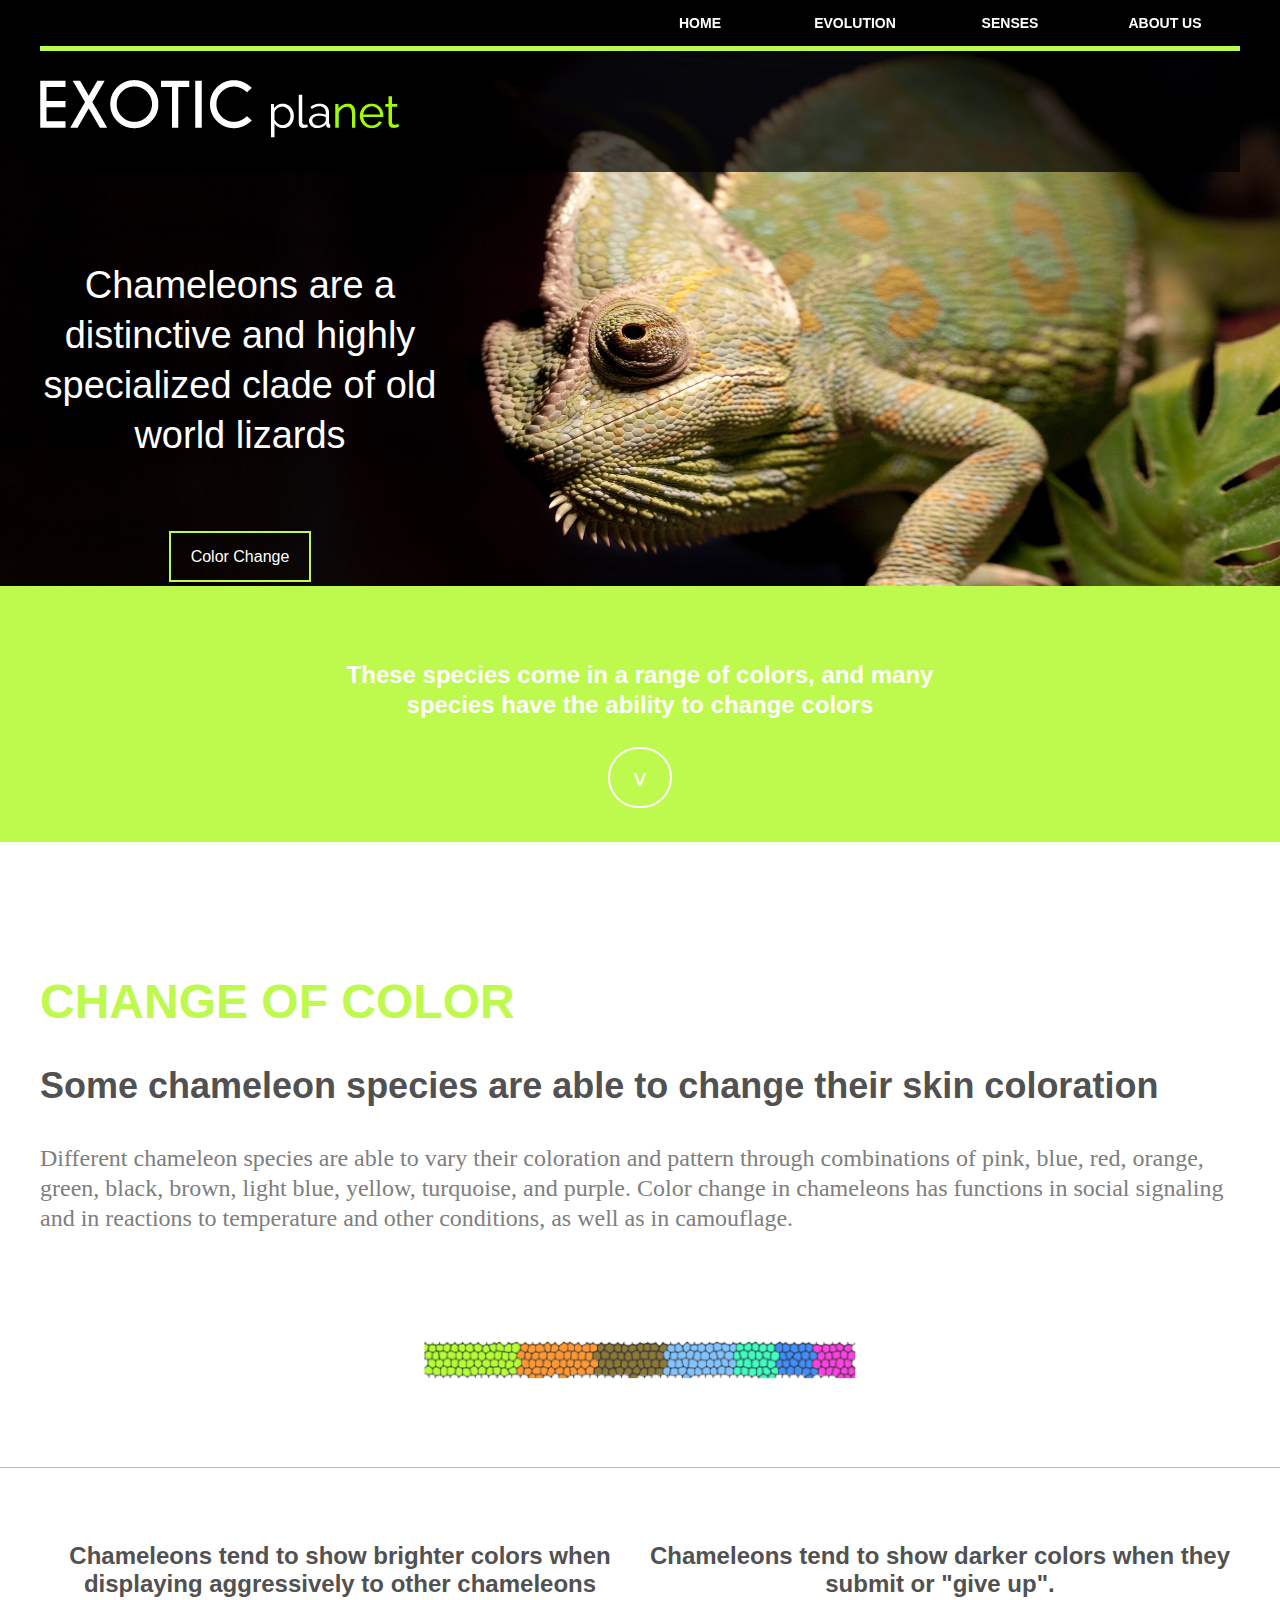
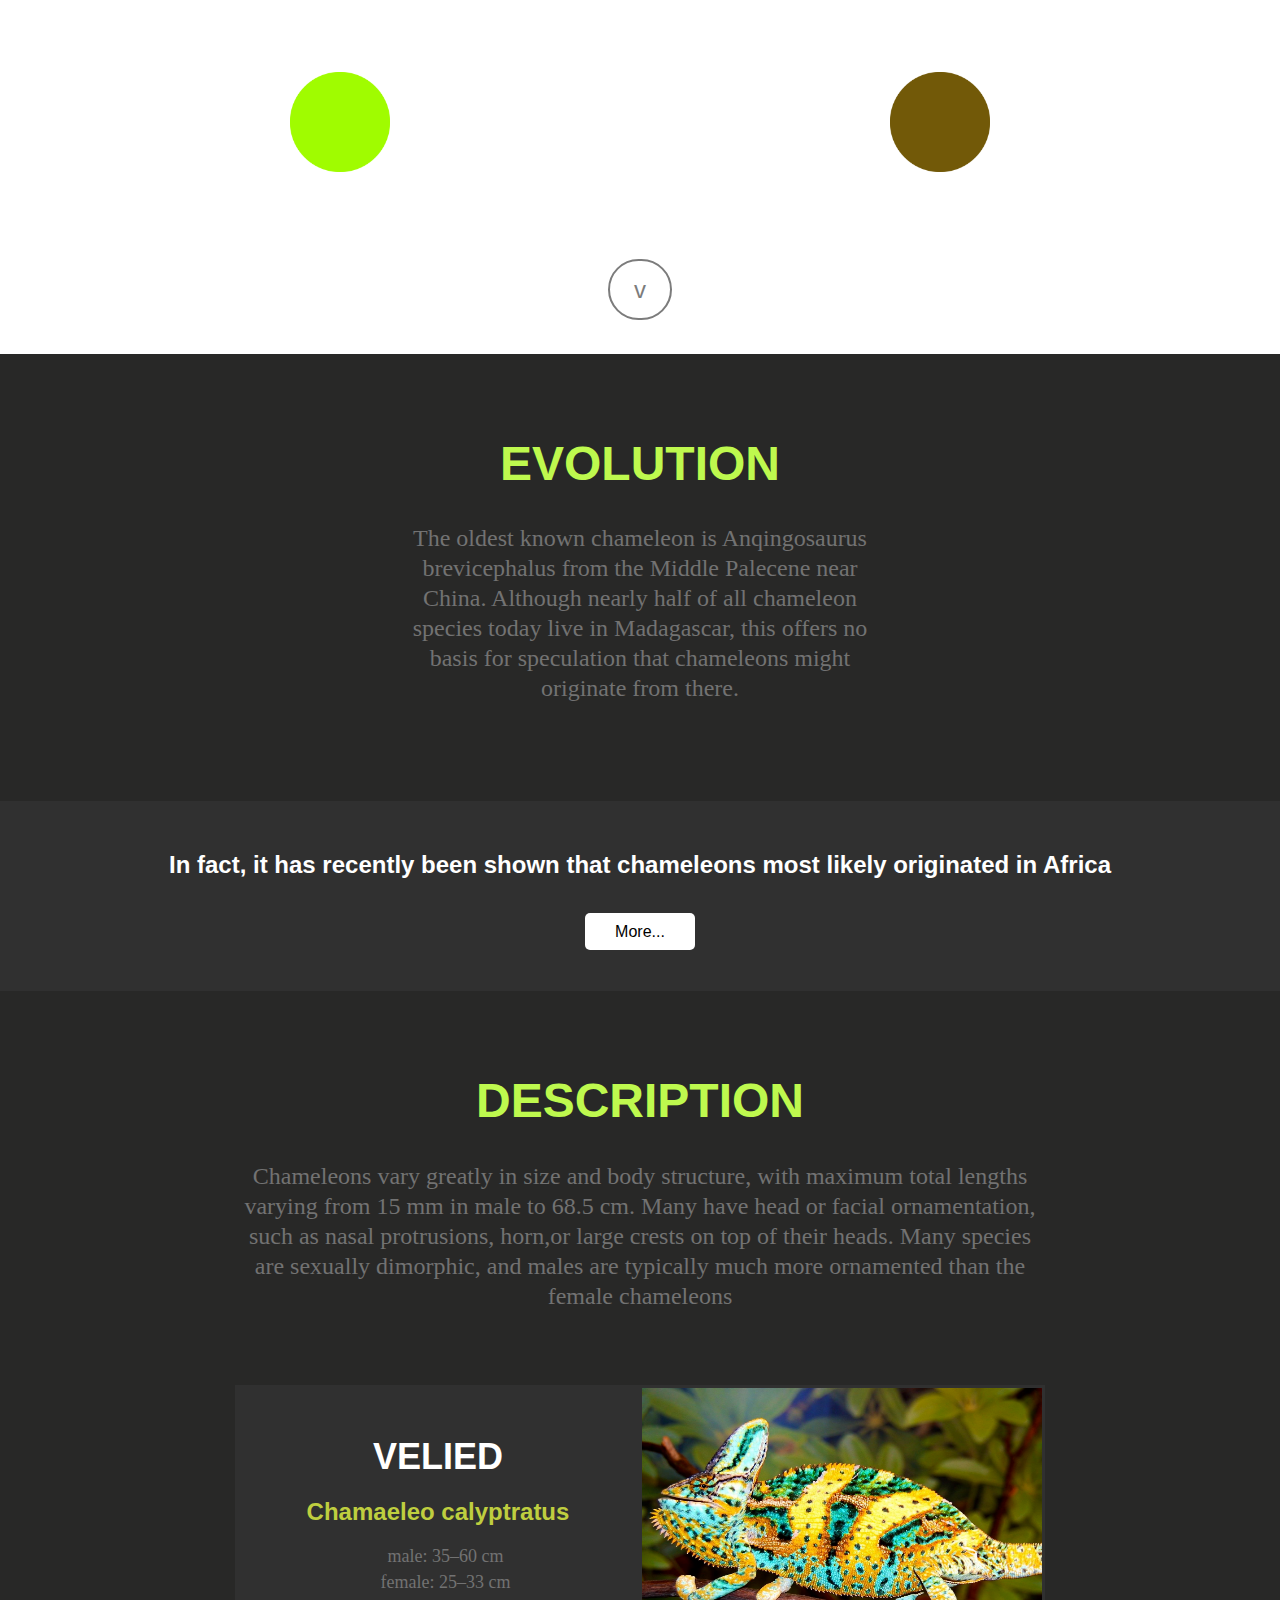
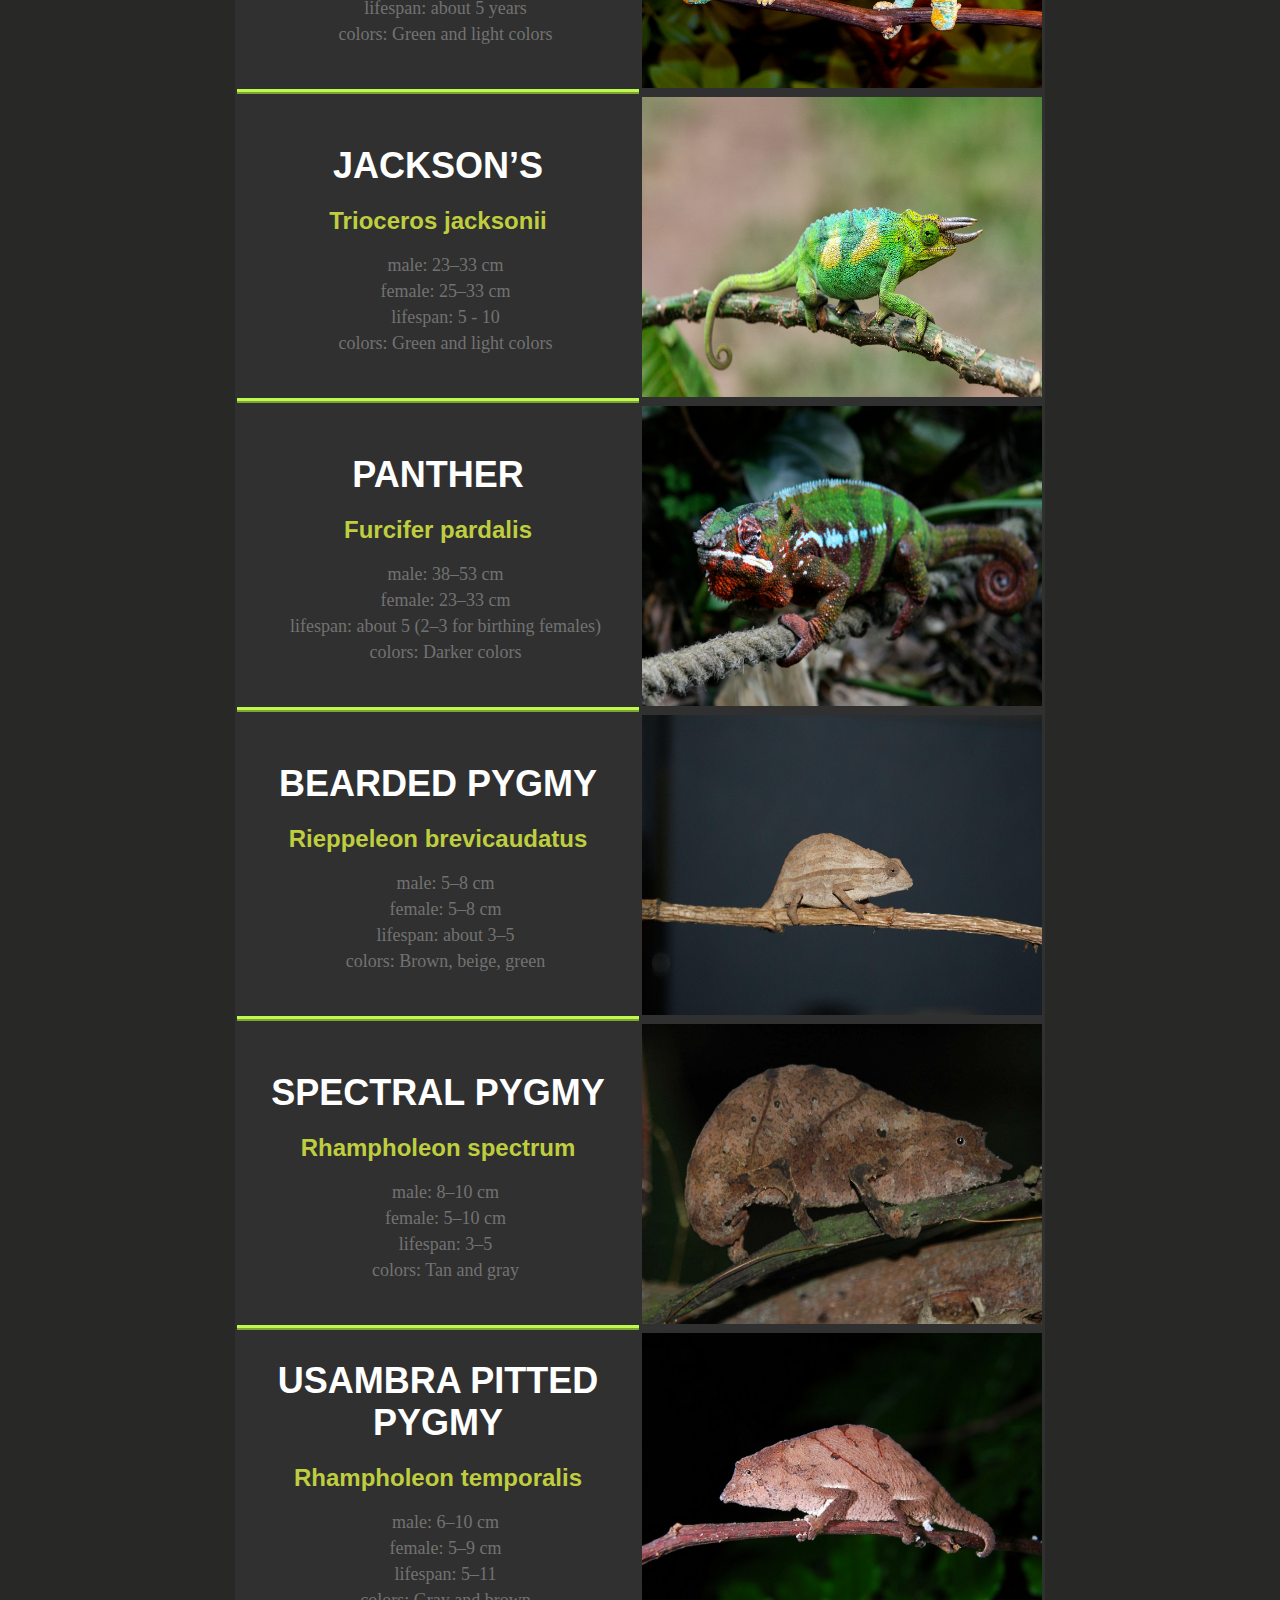
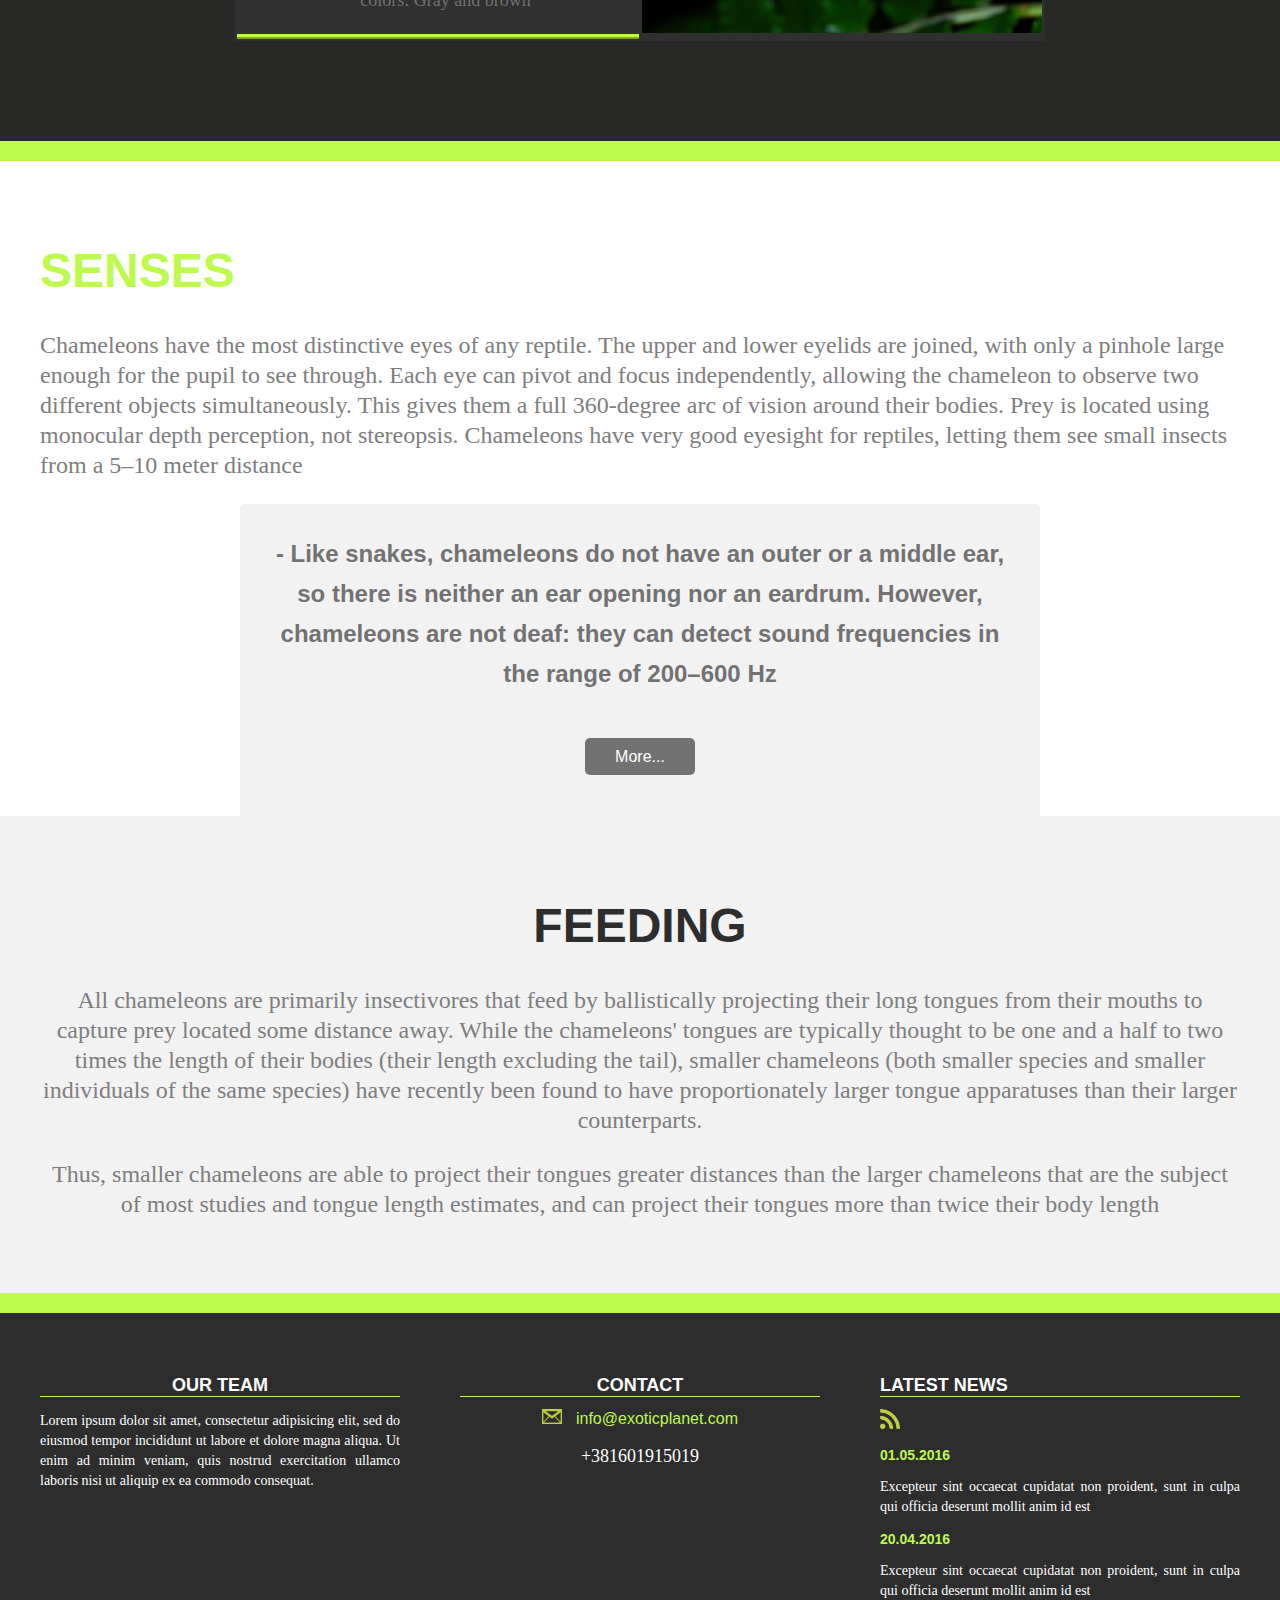
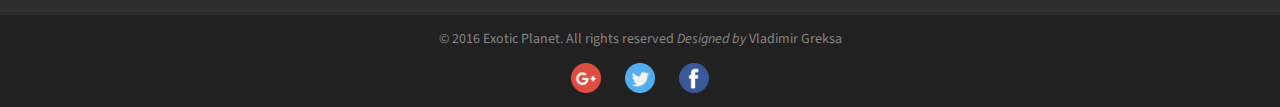
<file: index.html>
<!DOCTYPE html>

<html lang="en,sr">


<head>
	<title>exoticPlanet</title>
	<meta charset="UTF-8">
		<link href='https://fonts.googleapis.com/css?family=Source+Sans+Pro:400,200,200italic,300,300italic,400italic,600,600italic,700,700italic,900,900italic&subset=latin,latin-ext' rel='stylesheet' type='text/css'>
		
		<link rel="stylesheet" type="text/css" href="css/style.css">

		<!--<link rel="stylesheet" type="text/css" href="css/style2.css"> 
								PINK STYLE CSS
		-->

</head>


<body>

	<!--====================================================
	========================================================
	===========NAVIGATION===================================
	================================================-->

	<div id="clear">
		<div class="wrapper">
			<div class="nav">
			<ul>
				<li><a href="index.html">HOME</a></li>
				<li><a href="#section5">EVOLUTION</a></li>
				<li><a href="#section6">SENSES</a></li>
				<li><a href="#footer">ABOUT US</a></li>
			</ul>
			</div>
		</div>
	</div>


	<!--===================================================
	========================================================
	=========SECTION 1==================================
	========================================-->
	
	<div id="section1">
			<div class="wrapper">
				<div class="header">
					
						<img src="img/logo_site.png">
					

				</div>
				<div class="sec1-cont">
					
							<p>Chameleons  are a distinctive
							
								and highly specialized clade 
								of old world lizards 
							</p>
						<a href="style2.html">Color Change</a>

					
			</div>
	</div>

	<!--=================================================
	======================================================
	============SECTION 2============================-->

	<div id="section2">
		<div class="sec2-cont">
			<h3>These species come in a range of colors, and many species have the ability to change colors</h3>
			<a href="#section3">v</a>
		</div>			
	</div>
	
	<!--===================================================
	======================================================
	===========SECTION 3=============================-->

	<div id="section3">
		<div class="wrapper">
				<div class="sec3-cont">
			<h1>CHANGE OF COLOR</h1>
			<h3>Some chameleon species are able to change their skin coloration</h3>
			<p>Different chameleon species are able to vary their coloration and pattern through combinations of pink, blue, red, orange, green, black, brown, light blue, yellow, turquoise, and purple. Color change in chameleons has functions in social signaling and in reactions to temperature and other conditions, as well as in camouflage.</p>

				</div>
				<div class="sec3-img">
					<img src="img/spectre.png">
				</div>
		</div>
	</div>

	<!--=================================================
	================================================
	======================SECTION 4================-->

	<div id="section4">
		<div class="wrapper">
				<div class="green">
					<h3>Chameleons tend to show brighter colors when displaying aggressively to other chameleons</h3>
					<img src="img/green.png">

				</div>
				<div class="brown">
					<h3>Chameleons tend to show 
					darker colors when they submit 
					or "give up".</h3>
					<img src="img/brown.png">
				</div>
				<div class="link1">
					<a href="#section5">v</a>
				</div>
		</div>
	</div>
	<!--================================================
	====================================================
	======================SECTION 5=====================-->
	<div id="section5">
		<div class="wrapper">
			<div class="evo">
				<h1>EVOLUTION</h1>
				<p>The oldest known chameleon is Anqingosaurus brevicephalus from the Middle Palecene near China. Although nearly half of all chameleon species today live in Madagascar, this offers no basis for speculation that chameleons might originate from there.</p>
			</div>

			</div>
			<div class="fact">
				<h3>In fact, it has recently been shown that chameleons 
				most likely originated in Africa</h3>
				<a href="#">More...</a>

		

			</div>
			<div class="wrapper">
			<div class="desc">
				<h1>DESCRIPTION</h1>
				<div class="dc">
					<p>Chameleons vary greatly in size and body structure, with maximum total lengths varying from 15 mm in male to 68.5 cm. Many have head or facial ornamentation, such as nasal protrusions, horn,or large crests on top of their heads. Many species are sexually dimorphic, and males are typically much more ornamented than the female chameleons</p>
				</div>

			<div class="gal">
				<table>
					<tr>
						<td class="first">
							
								<h1>VELIED</h1>
								<h3>Chamaeleo calyptratus</h3>
								<p>male:  35–60 cm </p>
								<p>female:  25–33 cm</p>
								<p>lifespan: about 5 years</p>
								<p>colors: Green and light colors </p>
							

						</td>
						<td>
								<a href="img/veiled.jpg" target="_blank">
									<img src="img/veiled.jpg">
								</a>


						</td>
					</tr>

					<tr>
						<td class="first">
							<h1>JACKSON’S</h1>
								<h3>Trioceros jacksonii</h3>
								<p>male:   23–33 cm </p>
								<p>female:  25–33 cm</p>
								<p>lifespan: 5 - 10</p>
								<p>colors: Green and light colors </p>
						</td>
						<td>
							<a href="img/jack.jpg" target="_blank">
									<img src="img/jack.jpg">
								</a>
						</td>

						
					</tr>
					<tr>
						<td class="first">
							<h1>PANTHER</h1>
								<h3>Furcifer pardalis</h3>
								<p>male:   38–53 cm</p>
								<p>female:  23–33 cm</p>
								<p>lifespan: about 5 (2–3 for birthing females)</p>
								<p>colors: Darker colors </p>
						</td>
						<td>
								<a href="img/panther.jpg" target="_blank">
									<img src="img/panther.jpg">
								</a>
						</td>
					<tr>
						<td class="first">
							<h1>BEARDED PYGMY</h1>
								<h3>Rieppeleon brevicaudatus</h3>
								<p>male:   5–8 cm</p>
								<p>female:  5–8 cm</p>
								<p>lifespan: about 3–5</p>
								<p>colors:  Brown, beige, green </p>
						</td>
						<td>
								<a href="img/beard.jpg" target="_blank">
									<img src="img/beard.jpg">
								</a>
						</td>

						
					</tr>
					<tr>
						<td class="first">
							<h1>SPECTRAL PYGMY</h1>
								<h3>Rhampholeon spectrum</h3>
								<p>male:    8–10 cm </p>
								<p>female:  5–10 cm</p>
								<p>lifespan: 3–5</p>
								<p>colors:  Tan and gray </p>
						</td>
						<td>
								<a href="img/spectral.jpg" target="_blank">
									<img src="img/spectral.jpg">
								</a>
						</td>

						
					</tr>
					<tr>
						<td class="first">
							<h1>USAMBRA PITTED PYGMY </h1>
								<h3>Rhampholeon temporalis</h3>
								<p>male:    6–10 cm </p>
								<p>female:  5–9 cm</p>
								<p>lifespan: 5–11</p>
								<p>colors:  Gray and brown</p>
						</td>
						<td>
								<a href="img/usambra.jpg" target="_blank">
									<img src="img/usambra.jpg">
								</a>
						</td>

						
					</tr>
				</table>



			</div>	

			</div>

		</div>
	</div>

	<!--==================================================
	======================================================
	======================SECTION 6======================-->
	<div id="section6">
		<div class="wrapper">
			<h1>SENSES</h1>
			<p>Chameleons have the most distinctive eyes of any reptile. The upper and lower eyelids are joined, with only a pinhole large enough for the pupil to see through. Each eye can pivot and focus independently, allowing the chameleon to observe two different objects simultaneously. This gives them a full 360-degree arc of vision around their bodies. Prey is located using monocular depth perception, not stereopsis. Chameleons have very good eyesight for reptiles, letting them see small insects from a 5–10 meter distance</p>
			<div class="sec6-cont">
				<h3>- Like snakes, chameleons do not have an outer or a middle ear, so there is neither an ear opening nor an eardrum. However, chameleons are not deaf: they can detect sound frequencies in the range of 200–600 Hz</h3>
				<a href="#">More...</a>
			</div>
		</div>
	</div>
	<!--=================================================
	====================================================
	=====================SECTION 7========================-->
	<div id="section7">
		<div class="wrapper">
			<h1>FEEDING</h1>
			<p>All chameleons are primarily insectivores that feed by ballistically projecting their long tongues from their mouths to capture prey located some distance away. While the chameleons' tongues are typically thought to be one and a half to two times the length of their bodies (their length excluding the tail), smaller chameleons (both smaller species and smaller individuals of the same species) have recently been found to have proportionately larger tongue apparatuses than their larger counterparts.</p>
			<p>
			Thus, smaller chameleons are able to project their tongues greater distances than the larger chameleons that are the subject of most studies and tongue length estimates, and can project their tongues more than twice their body length</p>

		</div>
	</div>
	<!--================================================
	====================================================
	===================FOOTER===========================-->
	<div id="footer">
		<div class="wrapper">
			<div class="team">
				<h1>OUR TEAM</h1>
				<p>Lorem ipsum dolor sit amet, consectetur adipisicing elit, sed do eiusmod
				tempor incididunt ut labore et dolore magna aliqua. Ut enim ad minim veniam,
				quis nostrud exercitation ullamco laboris nisi ut aliquip ex ea commodo
				consequat.</p>
			</div>
			<div class="contact">
				<h1>CONTACT</h1>
				<img src="img/mail.png">
				<a href="mailto:www.gmail.com">info@exoticplanet.com</a>
				<p>+381601915019</p>
					
			</div>
			<div class="news">
				<h1>LATEST NEWS</h1>
				<img src="img/rss.png">
				<h3>01.05.2016</h3>
				<p>Excepteur sint occaecat cupidatat non proident, sunt in culpa qui officia deserunt mollit anim id est </p>
				<h3>20.04.2016</h3>
				<p>Excepteur sint occaecat cupidatat non proident, sunt in culpa qui officia deserunt mollit anim id est </p>
			</div>
		</div>
		
	</div>

	<!--=============================================
	=================================================
	================COPY=====================-->
	<div id="copy">
		<div class="wrapper">
			<div class="copyright">
				<p>&copy 2016 Exotic Planet. All rights reserved <i>Designed by</i> Vladimir Greksa</p>
			</div>
			<div class="icons">
				<a href="#"><img src="img/google.png"></a>
				<a href="#"><img src="img/twitter.png"></a>
				<a href="#"><img src="img/facebook.png"></a>
			</div>
		</div>
	</div>



<script src="https://ajax.googleapis.com/ajax/libs/jquery/1.12.4/jquery.min.js"></script>
<script src="js/script.js"></script>



</body>
</html>
</file>
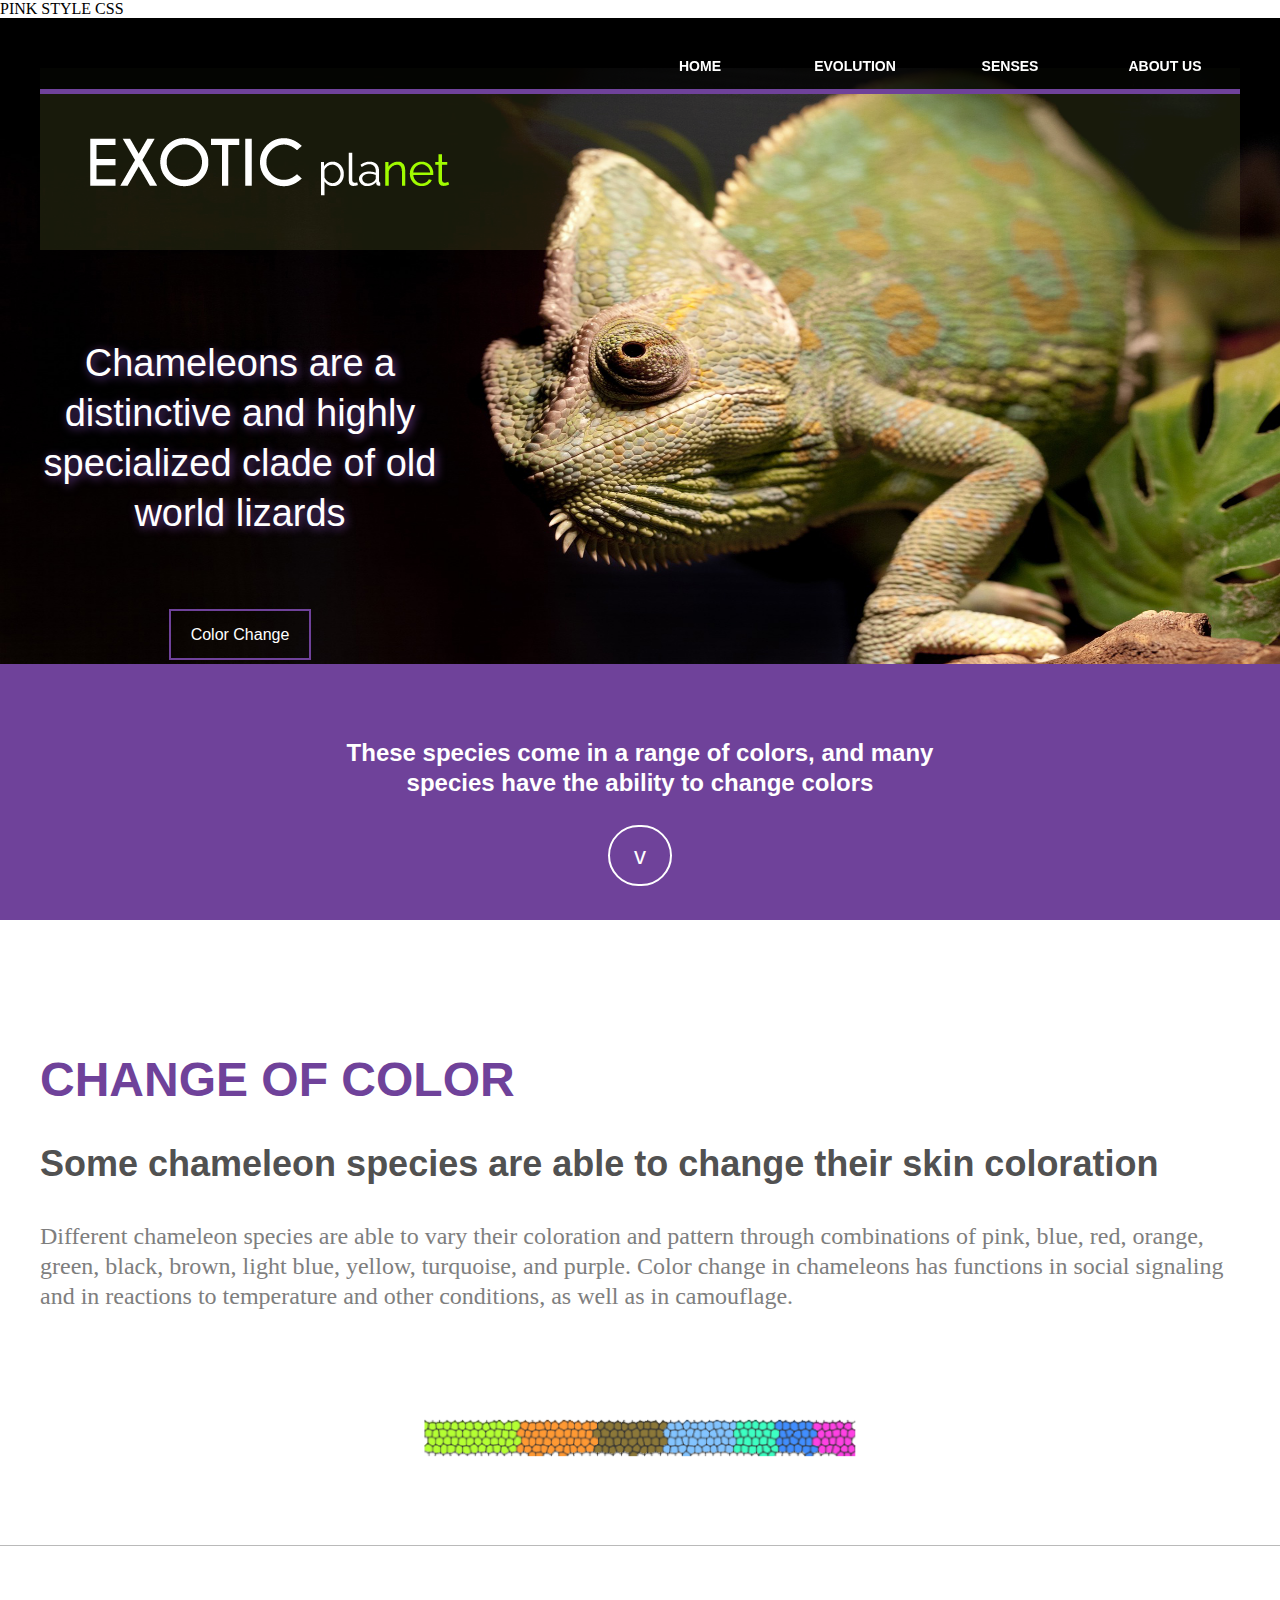
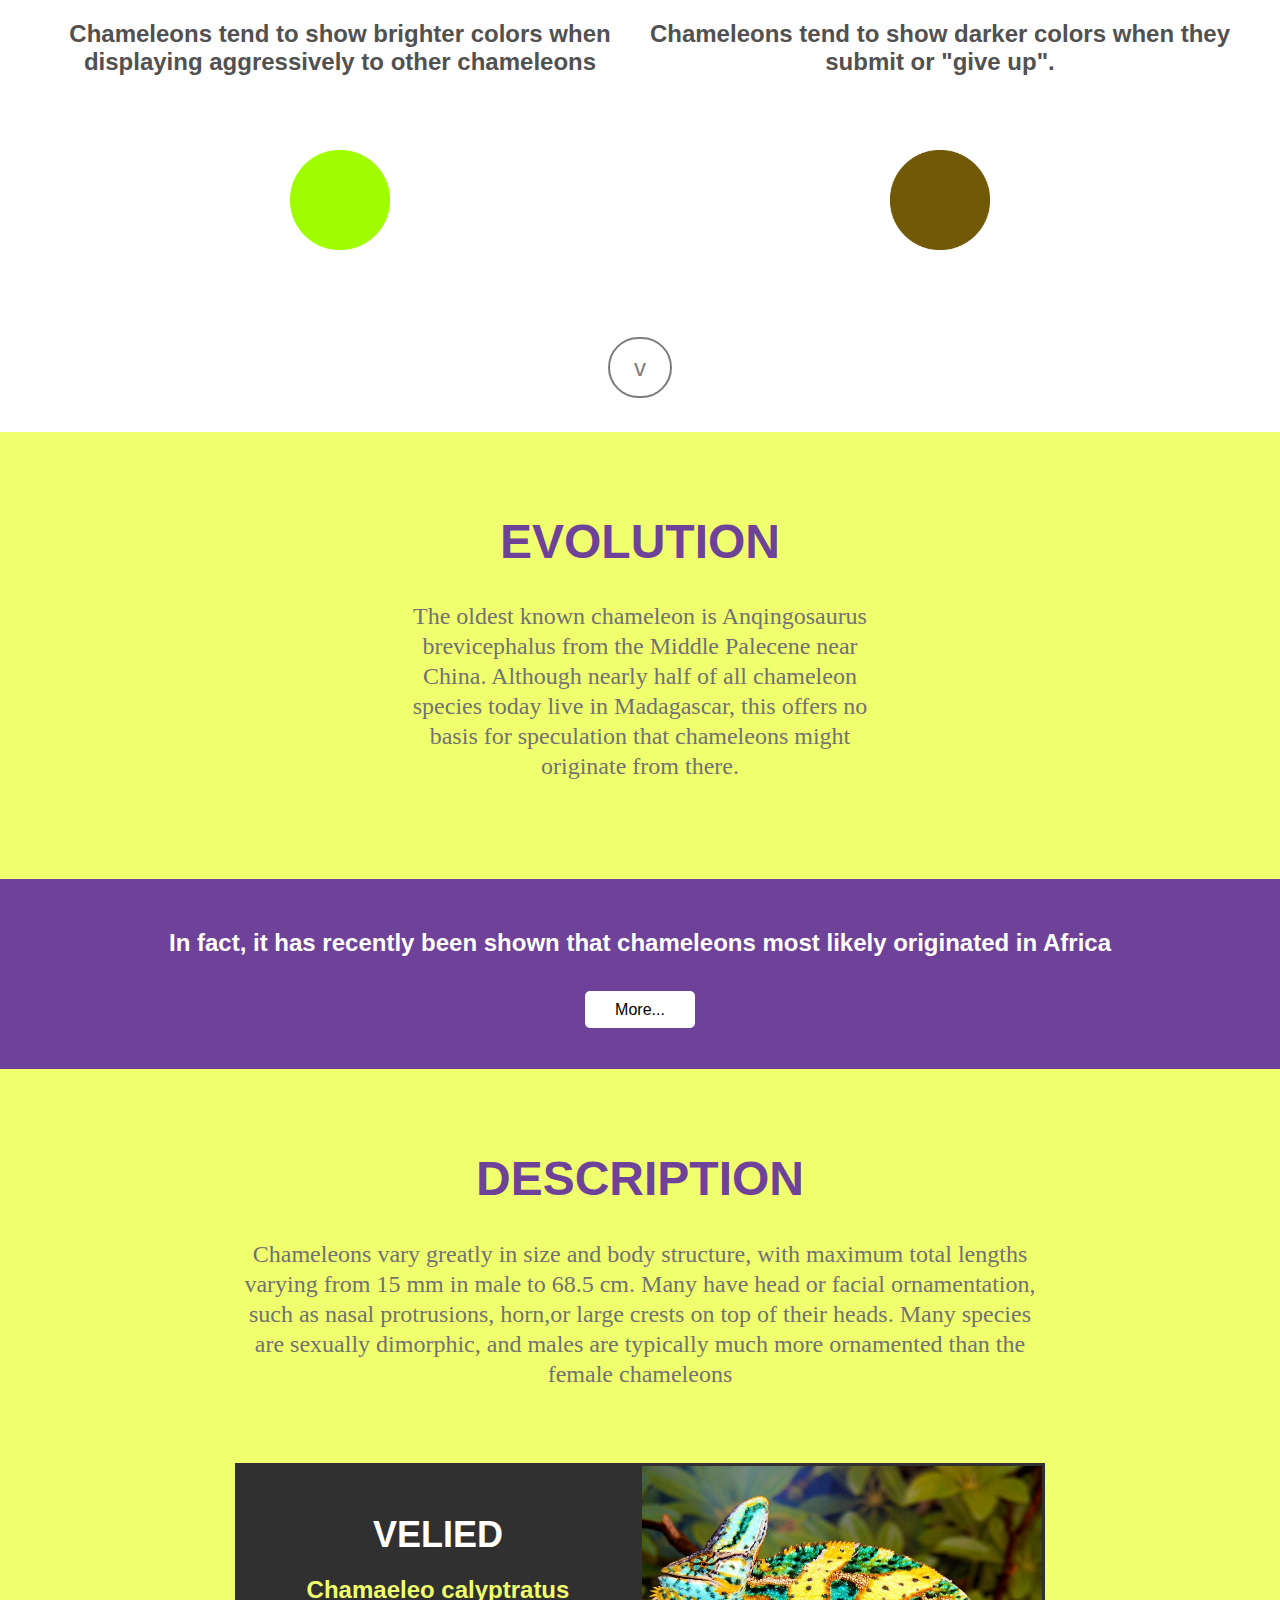
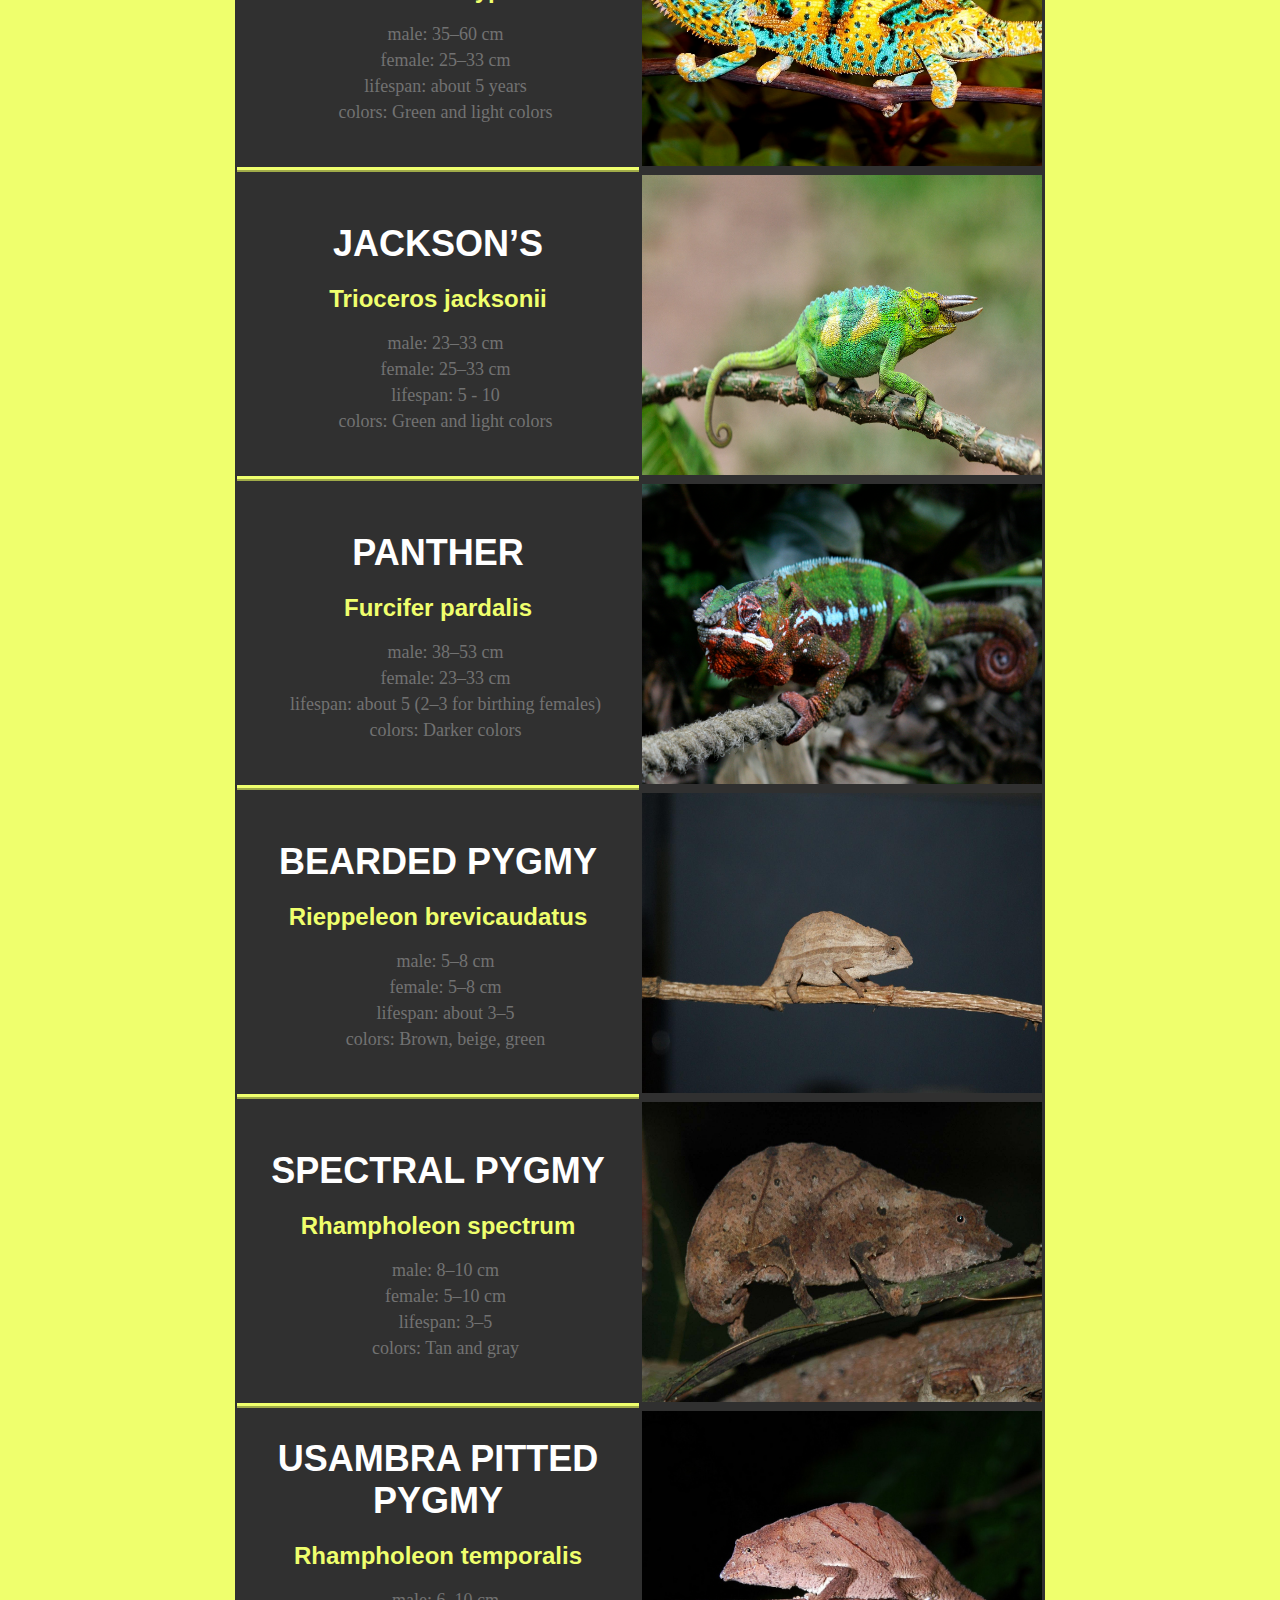
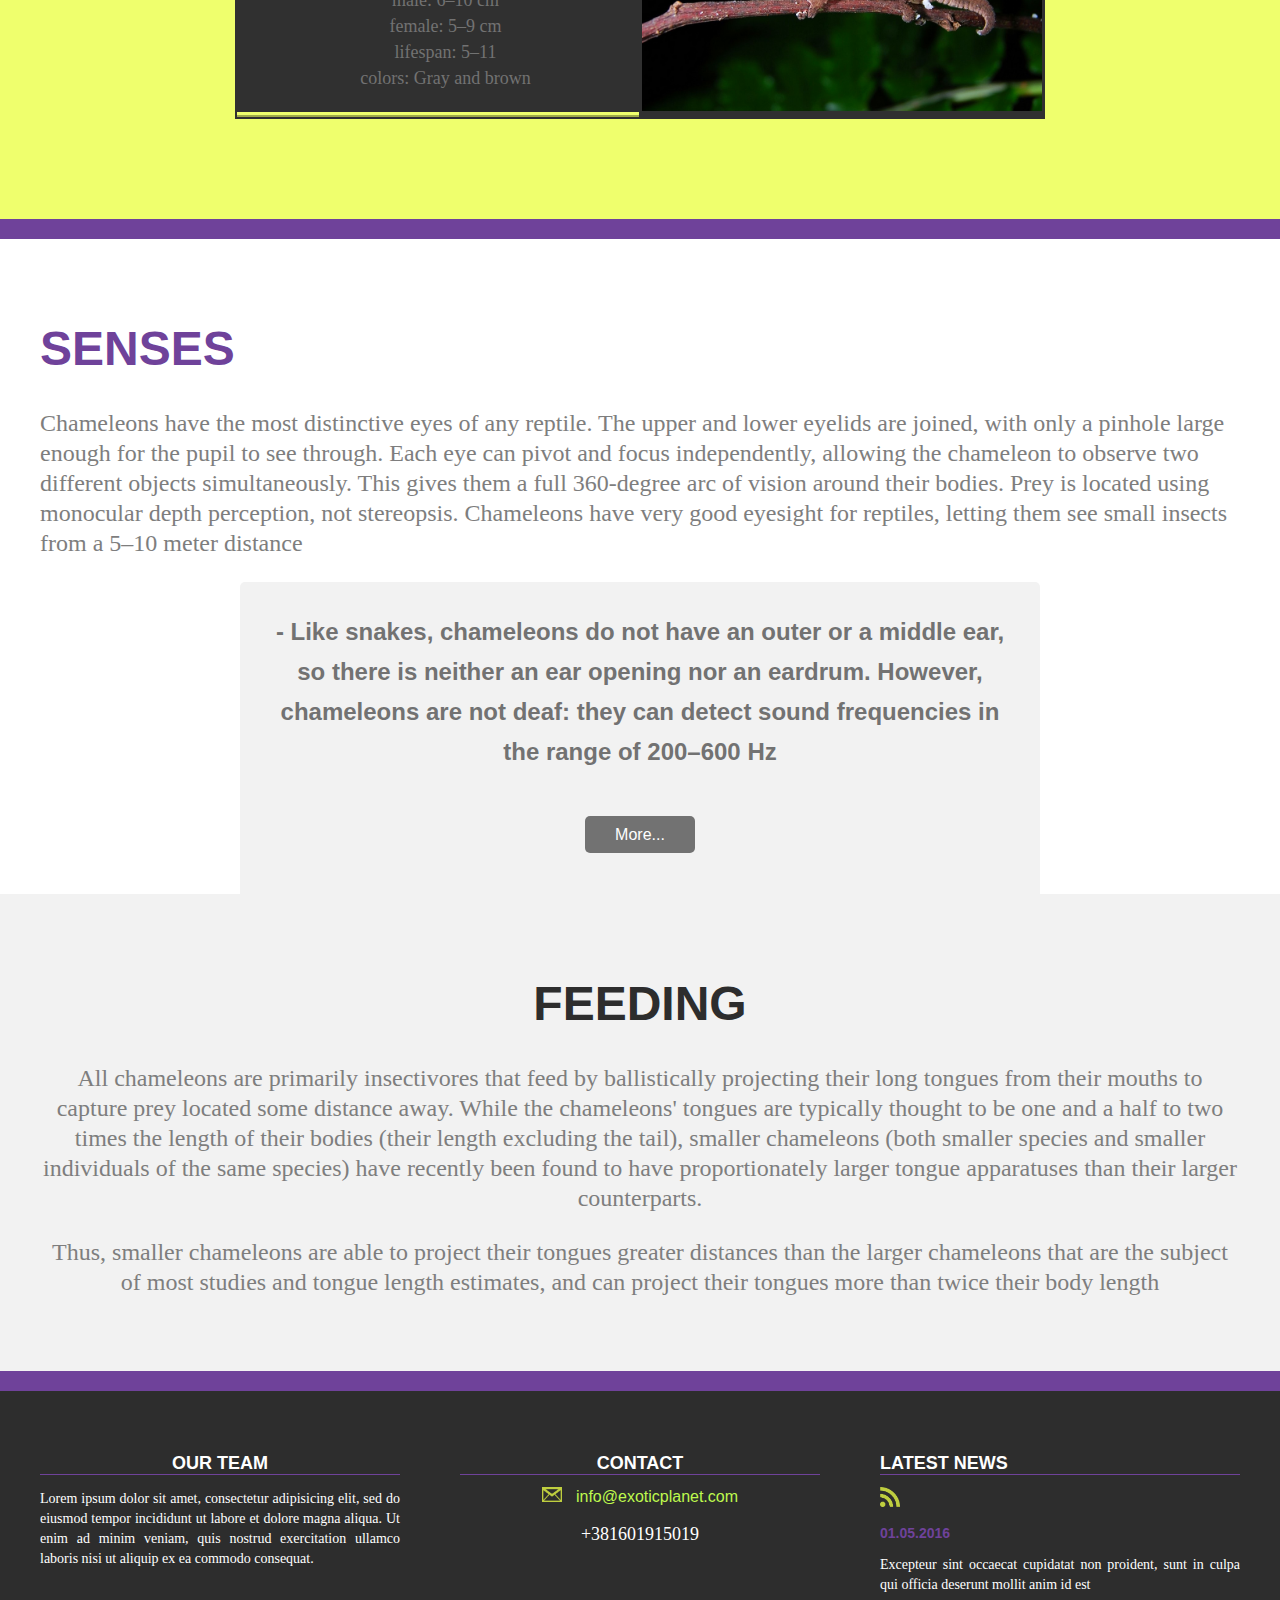
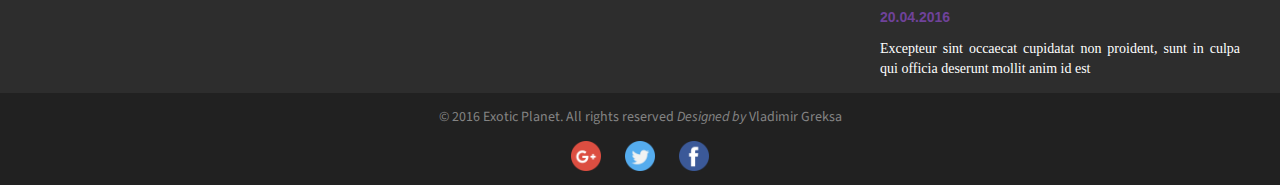
<file: style2.html>
<!DOCTYPE html>

<html lang="en,sr">


<head>
	<title>exoticPlanet</title>
	<meta charset="UTF-8">
		<link href='https://fonts.googleapis.com/css?family=Source+Sans+Pro:400,200,200italic,300,300italic,400italic,600,600italic,700,700italic,900,900italic&subset=latin,latin-ext' rel='stylesheet' type='text/css'>
		
		<!--<link rel="stylesheet" type="text/css" href="css/style.css">-->

		<link rel="stylesheet" type="text/css" href="css/style2.css"> 
								PINK STYLE CSS
		

</head>


<body>

	<!--====================================================
	========================================================
	===========NAVIGATION===================================
	================================================-->

	<div id="clear">
		<div class="wrapper">
			<div class="nav">
			<ul>
				<li><a href="index.html">HOME</a></li>
				<li><a href="#section5">EVOLUTION</a></li>
				<li><a href="#section6">SENSES</a></li>
				<li><a href="#footer">ABOUT US</a></li>
			</ul>
			</div>
		</div>
	</div>


	<!--===================================================
	========================================================
	=========SECTION 1==================================
	========================================-->
	
	<div id="section1">
			<div class="wrapper">
				<div class="header">
					
						<img src="img/logo_site.png">
					

				</div>
				<div class="sec1-cont">
					
							<p>Chameleons  are a distinctive
							
								and highly specialized clade 
								of old world lizards 
							</p>
						<a href="index.html">Color Change</a>

					
			</div>
	</div>

	<!--=================================================
	======================================================
	============SECTION 2============================-->

	<div id="section2">
		<div class="sec2-cont">
			<h3>These species come in a range of colors, and many species have the ability to change colors</h3>
			<a href="#section3">v</a>
		</div>			
	</div>
	
	<!--===================================================
	======================================================
	===========SECTION 3=============================-->

	<div id="section3">
		<div class="wrapper">
				<div class="sec3-cont">
			<h1>CHANGE OF COLOR</h1>
			<h3>Some chameleon species are able to change their skin coloration</h3>
			<p>Different chameleon species are able to vary their coloration and pattern through combinations of pink, blue, red, orange, green, black, brown, light blue, yellow, turquoise, and purple. Color change in chameleons has functions in social signaling and in reactions to temperature and other conditions, as well as in camouflage.</p>

				</div>
				<div class="sec3-img">
					<img src="img/spectre.png">
				</div>
		</div>
	</div>

	<!--=================================================
	================================================
	======================SECTION 4================-->

	<div id="section4">
		<div class="wrapper">
				<div class="green">
					<h3>Chameleons tend to show brighter colors when displaying aggressively to other chameleons</h3>
					<img src="img/green.png">

				</div>
				<div class="brown">
					<h3>Chameleons tend to show 
					darker colors when they submit 
					or "give up".</h3>
					<img src="img/brown.png">
				</div>
				<div class="link1">
					<a href="#section5">v</a>
				</div>
		</div>
	</div>
	<!--================================================
	====================================================
	======================SECTION 5=====================-->
	<div id="section5">
		<div class="wrapper">
			<div class="evo">
				<h1>EVOLUTION</h1>
				<p>The oldest known chameleon is Anqingosaurus brevicephalus from the Middle Palecene near China. Although nearly half of all chameleon species today live in Madagascar, this offers no basis for speculation that chameleons might originate from there.</p>
			</div>

			</div>
			<div class="fact">
				<h3>In fact, it has recently been shown that chameleons 
				most likely originated in Africa</h3>
				<a href="#">More...</a>

		

			</div>
			<div class="wrapper">
			<div class="desc">
				<h1>DESCRIPTION</h1>
				<div class="dc">
					<p>Chameleons vary greatly in size and body structure, with maximum total lengths varying from 15 mm in male to 68.5 cm. Many have head or facial ornamentation, such as nasal protrusions, horn,or large crests on top of their heads. Many species are sexually dimorphic, and males are typically much more ornamented than the female chameleons</p>
				</div>

			<div class="gal">
				<table>
					<tr>
						<td class="first">
							
								<h1>VELIED</h1>
								<h3>Chamaeleo calyptratus</h3>
								<p>male:  35–60 cm </p>
								<p>female:  25–33 cm</p>
								<p>lifespan: about 5 years</p>
								<p>colors: Green and light colors </p>
							

						</td>
						<td>
								<a href="img/veiled.jpg" target="_blank">
									<img src="img/veiled.jpg">
								</a>


						</td>
					</tr>

					<tr>
						<td class="first">
							<h1>JACKSON’S</h1>
								<h3>Trioceros jacksonii</h3>
								<p>male:   23–33 cm </p>
								<p>female:  25–33 cm</p>
								<p>lifespan: 5 - 10</p>
								<p>colors: Green and light colors </p>
						</td>
						<td>
							<a href="img/jack.jpg" target="_blank">
									<img src="img/jack.jpg">
								</a>
						</td>

						
					</tr>
					<tr>
						<td class="first">
							<h1>PANTHER</h1>
								<h3>Furcifer pardalis</h3>
								<p>male:   38–53 cm</p>
								<p>female:  23–33 cm</p>
								<p>lifespan: about 5 (2–3 for birthing females)</p>
								<p>colors: Darker colors </p>
						</td>
						<td>
								<a href="img/panther.jpg" target="_blank">
									<img src="img/panther.jpg">
								</a>
						</td>
					<tr>
						<td class="first">
							<h1>BEARDED PYGMY</h1>
								<h3>Rieppeleon brevicaudatus</h3>
								<p>male:   5–8 cm</p>
								<p>female:  5–8 cm</p>
								<p>lifespan: about 3–5</p>
								<p>colors:  Brown, beige, green </p>
						</td>
						<td>
								<a href="img/beard.jpg" target="_blank">
									<img src="img/beard.jpg">
								</a>
						</td>

						
					</tr>
					<tr>
						<td class="first">
							<h1>SPECTRAL PYGMY</h1>
								<h3>Rhampholeon spectrum</h3>
								<p>male:    8–10 cm </p>
								<p>female:  5–10 cm</p>
								<p>lifespan: 3–5</p>
								<p>colors:  Tan and gray </p>
						</td>
						<td>
								<a href="img/spectral.jpg" target="_blank">
									<img src="img/spectral.jpg">
								</a>
						</td>

						
					</tr>
					<tr>
						<td class="first">
							<h1>USAMBRA PITTED PYGMY </h1>
								<h3>Rhampholeon temporalis</h3>
								<p>male:    6–10 cm </p>
								<p>female:  5–9 cm</p>
								<p>lifespan: 5–11</p>
								<p>colors:  Gray and brown</p>
						</td>
						<td>
								<a href="img/usambra.jpg" target="_blank">
									<img src="img/usambra.jpg">
								</a>
						</td>

						
					</tr>
				</table>



			</div>	

			</div>

		</div>
	</div>

	<!--==================================================
	======================================================
	======================SECTION 6======================-->
	<div id="section6">
		<div class="wrapper">
			<h1>SENSES</h1>
			<p>Chameleons have the most distinctive eyes of any reptile. The upper and lower eyelids are joined, with only a pinhole large enough for the pupil to see through. Each eye can pivot and focus independently, allowing the chameleon to observe two different objects simultaneously. This gives them a full 360-degree arc of vision around their bodies. Prey is located using monocular depth perception, not stereopsis. Chameleons have very good eyesight for reptiles, letting them see small insects from a 5–10 meter distance</p>
			<div class="sec6-cont">
				<h3>- Like snakes, chameleons do not have an outer or a middle ear, so there is neither an ear opening nor an eardrum. However, chameleons are not deaf: they can detect sound frequencies in the range of 200–600 Hz</h3>
				<a href="#">More...</a>
			</div>
		</div>
	</div>
	<!--=================================================
	====================================================
	=====================SECTION 7========================-->
	<div id="section7">
		<div class="wrapper">
			<h1>FEEDING</h1>
			<p>All chameleons are primarily insectivores that feed by ballistically projecting their long tongues from their mouths to capture prey located some distance away. While the chameleons' tongues are typically thought to be one and a half to two times the length of their bodies (their length excluding the tail), smaller chameleons (both smaller species and smaller individuals of the same species) have recently been found to have proportionately larger tongue apparatuses than their larger counterparts.</p>
			<p>
			Thus, smaller chameleons are able to project their tongues greater distances than the larger chameleons that are the subject of most studies and tongue length estimates, and can project their tongues more than twice their body length</p>

		</div>
	</div>
	<!--================================================
	====================================================
	===================FOOTER===========================-->
	<div id="footer">
		<div class="wrapper">
			<div class="team">
				<h1>OUR TEAM</h1>
				<p>Lorem ipsum dolor sit amet, consectetur adipisicing elit, sed do eiusmod
				tempor incididunt ut labore et dolore magna aliqua. Ut enim ad minim veniam,
				quis nostrud exercitation ullamco laboris nisi ut aliquip ex ea commodo
				consequat.</p>
			</div>
			<div class="contact">
				<h1>CONTACT</h1>
				<img src="img/mail.png">
				<a href="mailto:www.gmail.com">info@exoticplanet.com</a>
				<p>+381601915019</p>
					
			</div>
			<div class="news">
				<h1>LATEST NEWS</h1>
				<img src="img/rss.png">
				<h3>01.05.2016</h3>
				<p>Excepteur sint occaecat cupidatat non proident, sunt in culpa qui officia deserunt mollit anim id est </p>
				<h3>20.04.2016</h3>
				<p>Excepteur sint occaecat cupidatat non proident, sunt in culpa qui officia deserunt mollit anim id est </p>
			</div>
		</div>
		
	</div>

	<!--=============================================
	=================================================
	================COPY=====================-->
	<div id="copy">
		<div class="wrapper">
			<div class="copyright">
				<p>&copy 2016 Exotic Planet. All rights reserved <i>Designed by </i>Vladimir Greksa</p>
			</div>
			<div class="icons">
				<a href="#"><img src="img/google.png"></a>
				<a href="#"><img src="img/twitter.png"></a>
				<a href="#"><img src="img/facebook.png"></a>
			</div>
		</div>
	</div>



<script src="https://ajax.googleapis.com/ajax/libs/jquery/1.12.4/jquery.min.js"></script>
<script src="js/script.js"></script>



</body>
</html>
</file>
<file: css/style.css>
body{
	padding:0;
	margin:0;
}

h1{
font-family:'Source Sans Pro Bold', sans-serif;
font-size: 48px;

}

h3{
font-family: 'Source Sans Pro Regular', sans-serif;
font-size: 36px;
}

h2,h4,h5,h6{
font-family: 'Source Sans Pro Light', sans-serif;
}
a{
font-family: 'Source Sans Pro Bold', sans-serif;
color: #42dca3;
    -webkit-transition: all .2s ease-in-out;
    -moz-transition: all .2s ease-in-out;
    transition: all .2s ease-in-out;
}

p{
	font-family: 'Times New Roman', sans-serif;
	font-size:24px;
}
div{
	
	
}
.wrapper{
	width:1200px;
	margin:0 auto;
	
	overflow: hidden;
}

/*===============================================================
============================NAVIGATION======================
================================================*/
#clear{
	background-color: #000;
	height:50px;
	
}
.nav{
	position:fixed;
	background-color: rgba(00, 00, 00, 0.8);
	width:1200px;
	border-bottom:5px solid #bef94e;

	margin:0;
	
}
.nav ul{
	margin:0;
	padding:0;
	overflow: hidden;
	float:right;
	width:620px;
	
	
	
}
.nav li{
	list-style-type: none;
	
	text-align: center;
	width:155px;
	float:left;
	
}
.nav a{
	text-decoration: none;
	font-size:14px;
	font-family: 'Source Sans Pro Bold', sans-serif;
	display:block;
	padding: 15px 20px 15px 25px;
	color:#fff;
	font-weight: 600;
}

.nav a:hover{
	color:#000;
	background-color:#bef94e;
	
}

/*======================================================
===================================================
=========SECTION 1================================
============================*/

#section1{
	width:100%;
	clear: both;
	height:600px;
	background-image: url('../img/came.jpg');
	background-repeat: no-repeat;
	background-size: 100% 600px;


}
.header{
	padding-top:30px;
	padding-bottom:30px;
	background-color: rgba(00, 00, 00, 0.7);
	
	
	


}
.sec1-cont{
	
	width:400px;
	text-align: center;
	padding-bottom: 20px;

	
	
	
}
.sec1-cont a{
	text-decoration: none;
	color:#fff;
	border:2px solid #bef94e;
	padding: 15px 20px 15px 20px;


}
.sec1-cont a:hover{
	color:#bef94e;
	border:2px solid #fff;
}


.sec1-cont p{
	color:#fff;
	font-family: 'Source Sans Pro Regular', sans-serif;
	font-size:38px;
	padding-top: 50px;
	padding-bottom: 50px;
	line-height:50px;
	

}

/*============================================
=============================================
============SECTION 2========================*/

#section2{
 	background-color: #bef94e;

}
#section2 h3{
	color:#fff;
	padding-bottom: 20px;
	line-height: 30px;
	font-size:24px;
}
.sec2-cont{
	padding-top: 50px;
	padding-bottom: 50px;
	width:600px;
	margin:0 auto;
	text-align: center;

}
.sec2-cont a{
	text-decoration: none;
	color:#fff;
	font-size:24px;
	padding:15px 24px 15px 24px;
	border:2px solid #fff;
	border-radius: 100px;
	font-family: 'Source Sans Pro Light', sans-serif;


}
.sec2-cont a:hover{
	-webkit-animation-name: pulse;
    -moz-animation-name: pulse;
    -webkit-animation-duration: 1s;
    -moz-animation-duration: 1s;
    -webkit-animation-iteration-count: infinite;
    -moz-animation-iteration-count: infinite;
    -webkit-animation-timing-function: linear;
    -moz-animation-timing-function: linear;
	color:#bef94e;
	background-color: #fff;
}

/*============================================
===============================================
=============SECTION 3========================*/
#section3{
	margin-top: 100px;
	
	border-bottom:1px solid #bababa;
}
#section3 h1{
	color:#bef94e;
	font-family: 

}
#section3 h3{
	color:#515151;
}
#section3 p{
	color:#7e7e7e;
	line-height: 30px;
}
.sec3-img img{
	width:500px;
	
}
.sec3-img{
	width:600px;
	text-align: center;
	margin:0 auto;
	padding-top: 50px;
	padding-bottom: 50px;
}

/*===================================================
======================================================
==============SECTION 4======================*/
#section4{
	overflow: hidden;
}
.green, .brown{
	width:50%;
	float:left;
	box-sizing: border-box;
	text-align: center;
}

.green img, .brown img{
	width: 100px;
	
	padding-bottom: 50px;
}
#section4 h3{
	padding-top: 50px;
	padding-bottom: 50px;
	color:#515151;
	font-size:24px;
}
.link1{
	clear: both;
	text-align: center;
	padding-top: 50px;
	padding-bottom: 50px;
}
.link1 a{

	text-decoration: none;
	color:#7c7c7c;
	font-size:24px;
	padding:15px 24px 15px 24px;
	border:2px solid #7c7c7c;
	border-radius: 100px;
	font-family: 'Source Sans Pro Light', sans-serif;
}
.link1 a:hover{
	color:#fff;
	background-color: #515151;
	border:none;
	-webkit-animation-name: pulse;
    -moz-animation-name: pulse;
    -webkit-animation-duration: 1s;
    -moz-animation-duration: 1s;
    -webkit-animation-iteration-count: infinite;
    -moz-animation-iteration-count: infinite;
    -webkit-animation-timing-function: linear;
    -moz-animation-timing-function: linear;
}
.green:hover, .brown:hover{
	background-color: #efefef;
}

/*================================================
================================================
==============SECTION 5=========================*/
#section5{
	background-color: #282827;
	

}
.evo{
	width:500px;
	margin:0 auto;
	text-align: center;
}
.evo h1{
	color:#bef94e;
	padding-top: 50px;
	
}
.evo p{
	color:#727272;
	line-height: 30px;
	padding-bottom: 50px;
}
.fact{
	margin:0 auto;
	color:#fff;
	text-align: center;
	padding-bottom: 50px;
	background-color: #303030;

}
.fact  h3{
	padding-top: 50px;
	font-size:24px;
	padding-bottom: 20px;
}
.fact a{
	color:#000;
	padding:10px 30px 10px 30px;
	text-decoration: none;
	background-color: #fff;
	border-radius: 5px;
}
.desc h1{
	color:#bef94e;
	text-align: center;
	padding-top: 50px;
}
.dc{
	width:800px;
	margin:0 auto;
	text-align: center;
}
.dc p{
	line-height: 30px;
	color:#727272;
	padding-bottom: 50px
}
table{
	margin:0 auto;
	background-color: #303030;

}

td{
	
	width:400px;
	height:300px;

}
.first{
	border-bottom:5px ridge #bef94e;
}
.gal{
	text-align: center;
	padding-bottom: 100px;

}
.gal img{
	width:400px;
	height:300px;
}
.gal h1{
	font-size:36px;
	margin:0;
	padding:10px 10px 0 10px;
	color:#fff;
}
.gal h3{
	margin:0;
	padding:20px;
	font-size:24px;
	color:#bfce3f;
	font-family: 'Source Sans Pro Light', sans-serif;
}
.gal p{
	color:#fff;
	font-size:18px;
	margin:0;
	padding: 0 5px 5px 20px;
	color:#727272;
}
/*=======================================
=============================================
==========SECTION 6==================*/
#section6{
	border-top:20px solid #bef94e;
}
#section6 h1{
	padding-top: 50px;
	color:#bef94e;

}
#section6 p{
	color:#7e7e7e;
	line-height: 30px;
}
.sec6-cont{
	width:800px;
	margin:0 auto;
	text-align: center;
	background-color: #f2f2f2;;
	padding-bottom: 50px;
	border-radius: 5px 5px 0 0;
}
.sec6-cont h3{
	font-family: 'Source Sans Pro Regular', sans-serif;
	color:#727272;
	font-size:24px;
	line-height: 40px;
	padding:30px;

}
.sec6-cont a{
	color:#fff;
	padding:10px 30px 10px 30px;
	text-decoration: none;
	background-color: #727272;
	border-radius: 5px;
}
/*===========================================================
=======================================================
==============SECTION 7=========================*/
#section7{
	background-color: #f2f2f2;
	padding-top: 50px;
	padding-bottom: 50px;
}
#section7 h1{

	text-align: center;
	color:#2d2d2d;
}
#section7 p{
	color:#7e7e7e;
	line-height: 30px;
	text-align: center;
}
/*===========================================
======================================================
=================FOOTER===============================*/
#footer{
	border-top:20px solid #bef94e;
	background-color: #2d2d2d;
}
 .contact, .news{
	width:30%;
	float:left;
	box-sizing: border-box;
	margin-left:5%;
}
.contact{
	text-align: center;
}
.team{
	width:30%;
	float:left;
	box-sizing: border-box;
	text-align: center;
}
#footer h1{
	color:#fff;
	border-bottom:1px solid #bef94e;
	padding-top: 50px;
	font-size: 18px;
	

}
.team p{
	color:#fff;
	font-size:14px;
	line-height: 20px;
	text-align: justify;

	

}
#footer h3{
	color:#bef94e;
	font-size:14px;

}
#footer a{
	text-decoration: none;
	color:#bef94e;
}
.contact p{
	color:#fff;
	font-size:18px;

}
.news p{
	color:#fff;
	font-size:14px;
	line-height: 20px;
	text-align: justify;
}
.news img{
	width:20px;
}
.contact img{
	width:20px;
	padding-right:10px;
}

/*=========================================================
=============================================================
=======================COPY============================*/
#copy{
	background-color: #212121;

}
#copy p{
	color:#848484;
	font-family: 'Source Sans Pro', sans-serif;
	font-size:14px;
	text-align: center;
}
#copy img{
	width:30px;
	padding-left:10px;
	padding-right:10px;
	padding-bottom: 10px;
}
.icons{
	width:300px;
	margin:0 auto;
	text-align: center;
}




/*====================================================================
============================SOME ANIMATIONS============================
=================================================================*/



@-webkit-keyframes pulse {    
    0% {
        -webkit-transform: scale(1);
        transform: scale(1);
    }

    50% {
        -webkit-transform: scale(1.5);
        transform: scale(1.5);
    }

    100% {
        -webkit-transform: scale(1);
        transform: scale(1);
    }
}

@-moz-keyframes pulse {    
    0% {
        -moz-transform: scale(1);
        transform: scale(1);
    }

    50% {
        -moz-transform: scale(1.5);
        transform: scale(1.5);
    }

    100% {
        -moz-transform: scale(1);
        transform: scale(1);
    }
}
</file>
<file: css/style2.css>
body{
	padding:0;
	margin:0;
}

h1{
font-family:'Source Sans Pro Bold', sans-serif;
font-size: 48px;

}

h3{
font-family: 'Source Sans Pro Regular', sans-serif;
font-size: 36px;
}

h2,h4,h5,h6{
font-family: 'Source Sans Pro Light', sans-serif;
}
a{
font-family: 'Source Sans Pro Bold', sans-serif;
}

p{
	font-family: 'Times New Roman', sans-serif;
	font-size:24px;
}
div{
	
	
}
.wrapper{
	width:1200px;
	margin:0 auto;
	
	overflow: hidden;
}

/*===============================================================
============================NAVIGATION======================
================================================*/
#clear{
	background-color: #000;
	height:50px;
	
}
.nav{
	position:fixed;
	background-color: rgba(00, 00, 00, 0.8);
	width:1200px;
	border-bottom:5px solid #6f429a;

	margin:0;
	
}
.nav ul{
	margin:0;
	padding:0;
	overflow: hidden;
	float:right;
	width:620px;
	
	
	
}
.nav li{
	list-style-type: none;
	
	text-align: center;
	width:155px;
	float:left;
	
}
.nav a{
	text-decoration: none;
	font-size:14px;
	font-family: 'Source Sans Pro Bold', sans-serif;
	display:block;
	padding: 40px 20px 15px 25px;
	color:#fff;
	font-weight: 600;
}

.nav a:hover{
	
	color:#efff6d;
	
}

/*======================================================
===================================================
=========SECTION 1================================
============================*/

#section1{
	width:100%;
	clear: both;
	height:600px;
	background-image: url('../img/came.jpg');
	background-repeat: no-repeat;
	background-size: 100% 600px;


}
.header{
	
	padding:70px 50px 50px 50px;
	background-color: rgba(239, 255, 109, 0.1);
	

	
	
	
	


}
.sec1-cont{
	
	width:400px;
	text-align: center;
	padding-bottom: 20px;

	
	
	
}

.sec1-cont p{
	color:#fff;
	text-shadow: 2px 2px 10px #6f429a;
	font-family: 'Source Sans Pro Regular', sans-serif;
	font-size:38px;
	padding-top: 50px;
	padding-bottom: 50px;
	line-height:50px;
	

}
.sec1-cont a{
	text-decoration: none;
	color:#fff;
	border:2px solid #6f429a;
	padding: 15px 20px 15px 20px;


}
.sec1-cont a:hover{
	color:#6f429a;
	border:2px solid #fff;
}

/*============================================
=============================================
============SECTION 2========================*/

#section2{
 	background-color: #6f429a;

}
#section2 h3{
	color:#fff;
	padding-bottom: 20px;
	line-height: 30px;
	font-size:24px;
}
.sec2-cont{
	padding-top: 50px;
	padding-bottom: 50px;
	width:600px;
	margin:0 auto;
	text-align: center;

}
.sec2-cont a{
	text-decoration: none;
	color:#fff;
	font-size:24px;
	padding:15px 24px 15px 24px;
	border:2px solid #fff;
	border-radius: 100px;
	font-family: 'Source Sans Pro Light', sans-serif;

}
.sec2-cont a:hover{
	color:#6f429a;
	background-color:#efff6d;
	border:none;

}

/*============================================
===============================================
=============SECTION 3========================*/
#section3{
	margin-top: 100px;
	
	border-bottom:1px solid #bababa;
}
#section3 h1{
	color:#6f429a;
	font-family: 

}
#section3 h3{
	color:#515151;
}
#section3 p{
	color:#7e7e7e;
	line-height: 30px;
}
.sec3-img img{
	width:500px;
	
}
.sec3-img{
	width:600px;
	text-align: center;
	margin:0 auto;
	padding-top: 50px;
	padding-bottom: 50px;
}

/*===================================================
======================================================
==============SECTION 4======================*/
#section4{
	overflow: hidden;
}
.green, .brown{
	width:50%;
	float:left;
	box-sizing: border-box;
	text-align: center;
}

.green img, .brown img{
	width: 100px;
	
	padding-bottom: 50px;
}
#section4 h3{
	padding-top: 50px;
	padding-bottom: 50px;
	color:#515151;
	font-size:24px;
}
.link1{
	clear: both;
	text-align: center;
	padding-top: 50px;
	padding-bottom: 50px;
}
.link1 a{

	text-decoration: none;
	color:#7c7c7c;
	font-size:24px;
	padding:15px 24px 15px 24px;
	border:2px solid #7c7c7c;
	border-radius: 100px;
	font-family: 'Source Sans Pro Light', sans-serif;
}
.link1 a:hover{
	color:#fff;
	background-color: #6f429a;
	border:none;
}
.green:hover, .brown:hover{
	background-color: #efefef;
}

/*================================================
================================================
==============SECTION 5=========================*/
#section5{
	background-color: #efff6d;
	

}
.evo{
	width:500px;
	margin:0 auto;
	text-align: center;
}
.evo h1{
	color:#6f429a;
	padding-top: 50px;
	
}
.evo p{
	color:#727272;
	line-height: 30px;
	padding-bottom: 50px;
}
.fact{
	margin:0 auto;
	color:#fff;
	text-align: center;
	padding-bottom: 50px;
	background-color: #6f429a;

}
.fact  h3{
	padding-top: 50px;
	font-size:24px;
	padding-bottom: 20px;
}
.fact a{
	color:#000;
	padding:10px 30px 10px 30px;
	text-decoration: none;
	background-color: #fff;
	border-radius: 5px;
}
.desc h1{
	color:#6f429a;
	text-align: center;
	padding-top: 50px;
}
.dc{
	width:800px;
	margin:0 auto;
	text-align: center;
}
.dc p{
	line-height: 30px;
	color:#727272;
	padding-bottom: 50px
}
table{
	margin:0 auto;
	background-color: #303030;

}

td{
	
	width:400px;
	height:300px;

}
.first{
	border-bottom:5px ridge #efff6d;
}
.gal{
	text-align: center;
	padding-bottom: 100px;

}
.gal img{
	width:400px;
	height:300px;
}
.gal h1{
	font-size:36px;
	margin:0;
	padding:10px 10px 0 10px;
	color:#fff;
}
.gal h3{
	margin:0;
	padding:20px;
	font-size:24px;
	color:#efff6d;
	font-family: 'Source Sans Pro Light', sans-serif;
}
.gal p{
	color:#fff;
	font-size:18px;
	margin:0;
	padding: 0 5px 5px 20px;
	color:#727272;
}
/*=======================================
=============================================
==========SECTION 6==================*/
#section6{
	border-top:20px solid #6f429a;
}
#section6 h1{
	padding-top: 50px;
	color:#6f429a;

}
#section6 p{
	color:#7e7e7e;
	line-height: 30px;
}
.sec6-cont{
	width:800px;
	margin:0 auto;
	text-align: center;
	background-color: #f2f2f2;;
	padding-bottom: 50px;
	border-radius: 5px 5px 0 0;
}
.sec6-cont h3{
	font-family: 'Source Sans Pro Regular', sans-serif;
	color:#727272;
	font-size:24px;
	line-height: 40px;
	padding:30px;

}
.sec6-cont a{
	color:#fff;
	padding:10px 30px 10px 30px;
	text-decoration: none;
	background-color: #727272;
	border-radius: 5px;
}
/*===========================================================
=======================================================
==============SECTION 7=========================*/
#section7{
	background-color: #f2f2f2;
	padding-top: 50px;
	padding-bottom: 50px;
}
#section7 h1{

	text-align: center;
	color:#2d2d2d;
}
#section7 p{
	color:#7e7e7e;
	line-height: 30px;
	text-align: center;
}
/*===========================================
======================================================
=================FOOTER===============================*/
#footer{
	border-top:20px solid #6f429a;
	background-color: #2d2d2d;
}
 .contact, .news{
	width:30%;
	float:left;
	box-sizing: border-box;
	margin-left:5%;
}
.contact{
	text-align: center;
}
.team{
	width:30%;
	float:left;
	box-sizing: border-box;
	text-align: center;
}
#footer h1{
	color:#fff;
	border-bottom:1px solid #6f429a;
	padding-top: 50px;
	font-size: 18px;
	

}
.team p{
	color:#fff;
	font-size:14px;
	line-height: 20px;
	text-align: justify;

	

}
#footer h3{
	color:#6f429a;
	font-size:14px;

}
#footer a{
	text-decoration: none;
	color:#bef94e;
}
.contact p{
	color:#fff;
	font-size:18px;

}
.news p{
	color:#fff;
	font-size:14px;
	line-height: 20px;
	text-align: justify;
}
.news img{
	width:20px;
}
.contact img{
	width:20px;
	padding-right:10px;
}

/*=========================================================
=============================================================
=======================COPY============================*/
#copy{
	background-color: #212121;

}
#copy p{
	color:#848484;
	font-family: 'Source Sans Pro', sans-serif;
	font-size:14px;
	text-align: center;
}
#copy img{
	width:30px;
	padding-left:10px;
	padding-right:10px;
	padding-bottom: 10px;
}
.icons{
	width:300px;
	margin:0 auto;
	text-align: center;
}
</file>
